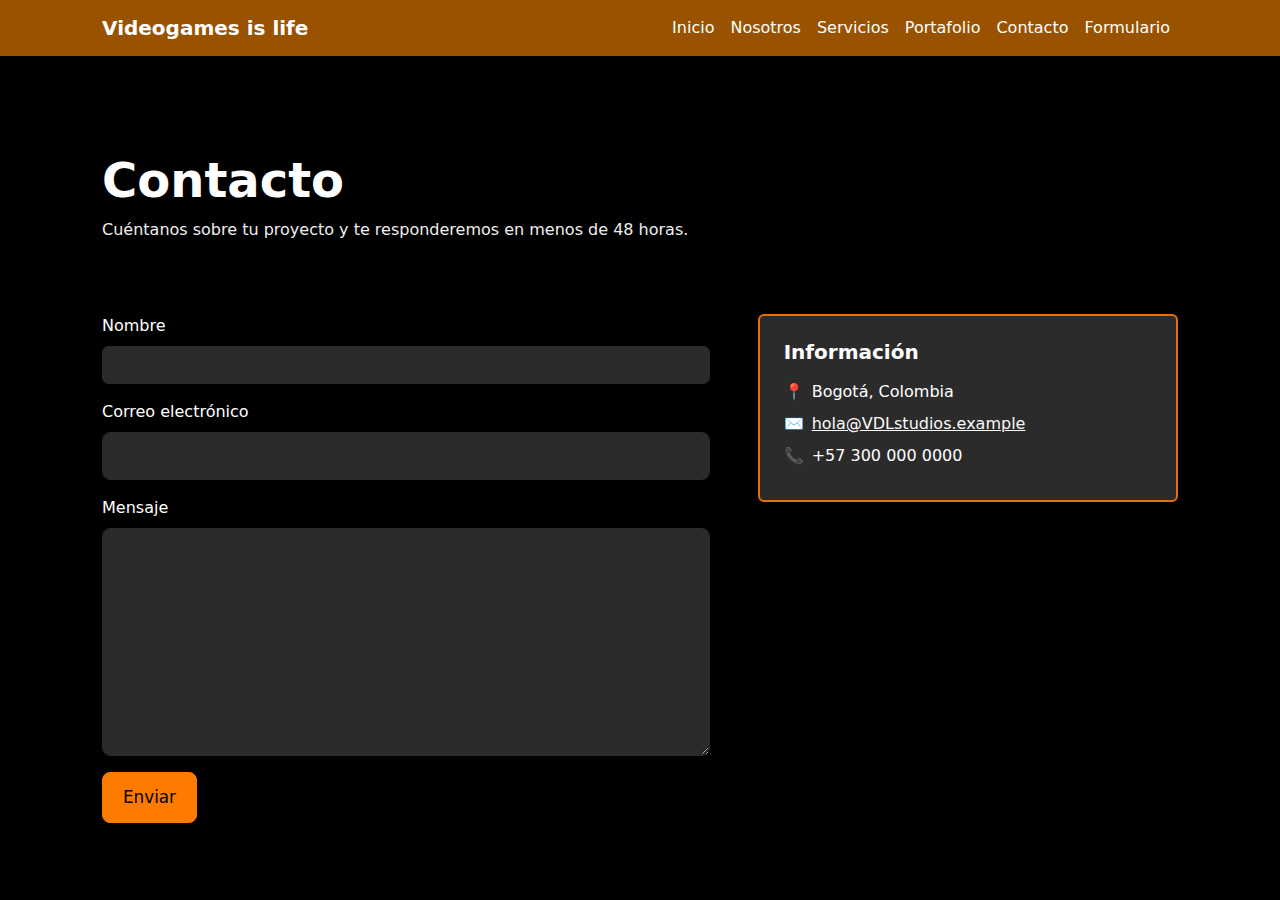
<file: contact.html>
<!DOCTYPE html>
<html lang="es">
<head>
  <meta charset="UTF-8">
  <meta name="viewport" content="width=device-width, initial-scale=1.0">
  <title>videogames is life</title>
  <link href="https://cdn.jsdelivr.net/npm/bootstrap@5.3.2/dist/css/bootstrap.min.css" rel="stylesheet">
  <link rel="stylesheet" href="estilos.css">
</head>
<body>
  <script src="https://cdn.jsdelivr.net/npm/bootstrap@5.3.2/dist/js/bootstrap.bundle.min.js"></script>

  <!---navegacion-->

  <nav class="navbar navbar-expand-lg navbar-dark bg-primary">
    <div class="container">
      <a class="navbar-brand fw-bold" href="index.html">Videogames is life</a>
      <button class="navbar-toggler" type="button" data-bs-toggle="collapse" data-bs-target="#navbarNav">
        <span class="navbar-toggler-icon"></span>
      </button>
      <div class="collapse navbar-collapse justify-content-end" id="navbarNav">
        <ul class="navbar-nav">
          <li class="nav-item"><a class="nav-link" href="index.html">Inicio</a></li>
          <li class="nav-item"><a class="nav-link" href="about.html">Nosotros</a></li>
          <li class="nav-item"><a class="nav-link" href="service.html">Servicios</a></li>
          <li class="nav-item"><a class="nav-link" href="portafolio.html">Portafolio</a></li>
          <li class="nav-item"><a class="nav-link active" href="contact.html">Contacto</a></li>
           <li class="nav-item">
              <a class="nav-link" href="formulario.html">Formulario</a>
            </li>
        </ul>
      </div>
    </div>
  </nav>

  <!-- Sección de contacto -->
  <section class="contact-section container py-5">
    <div class="py-5">
      <h2 class="display-5 fw-bold mb-2">Contacto</h2>
      <p class="text-muted mb-4">Cuéntanos sobre tu proyecto y te responderemos en menos de 48 horas.</p>
    </div>

    <div class="row gx-5 gy-4 align-items-start">
      <!-- Formulario: columna más amplia -->
      <div class="col-12 col-md-7">
  <!-- action set to '#' and submission intercepted por JS para evitar POST real (evita HTTP 405 en hosting estático) -->
  <form class="contact-form" method="post" action="#" novalidate>
          <div class="mb-3">
            <label for="nombre" class="form-label">Nombre</label>
            <input type="text" class="form-control" id="nombre" name="nombre" required>
            <div class="valid-feedback">Nombre registrado!</div>
            <div class="invalid-feedback">Por favor ingresa tu nombre.</div>
          </div>
          <div class="mb-3">
            <label for="email" class="form-label">Correo electrónico</label>
            <input type="email" class="form-control form-control-lg" id="email" name="email" required>
            <div class="invalid-feedback">Por favor ingresa un correo electrónico válido.</div>
          </div>
          <div class="mb-3">
            <label for="mensaje" class="form-label">Mensaje</label>
            <textarea rows="7" class="form-control form-control-lg" id="mensaje" name="mensaje" required></textarea>
            <div class="invalid-feedback">Por favor escribe tu mensaje.</div>
          </div>
          <button type="submit" class="btn btn-primary btn-lg">Enviar</button>
        </form>
      </div>

      <!-- Información: columna más estrecha pero con fondo negro solicitado -->
      <div class="col-12 col-md-5">
        <div class="contact-info p-4 rounded shadow-sm">
          <h3 class="h5 fw-semibold mb-3">Información</h3>
          <ul class="list-unstyled mb-0">
            <li class="mb-2"><span class="me-2">📍</span>Bogotá, Colombia</li>
            <li class="mb-2"><span class="me-2">✉️</span><a href="mailto:hola@ds-technology.example" class="link-light">hola@VDLstudios.example</a></li>
            <li class="mb-2"><span class="me-2">📞</span>+57 300 000 0000</li>
          </ul>
        </div>
      </div>
    </div>
  </section>


  <script>
    (function(){
      var form = document.querySelector('.contact-form');
      if (!form) return;

      // Aplicar errores inyectados por servidor (si los hay)
      if (window.serverErrors && typeof window.serverErrors === 'object') {
        Object.keys(window.serverErrors).forEach(function(field){
          var input = document.querySelector('[name="' + field + '"]');
          if (!input) return;
          input.classList.remove('is-valid');
          input.classList.add('is-invalid');
          var fb = input.parentElement.querySelector('.invalid-feedback');
          if (fb) fb.textContent = window.serverErrors[field];
        });
        var first = document.querySelector('.is-invalid');
        if (first && typeof first.focus === 'function') first.focus();
      }

      // Interceptar el envío para evitar POST real (evita HTTP 405 en hosting estático)
      form.addEventListener('submit', function(e){
        e.preventDefault();
        // limpiar estados previos
        var fields = ['nombre','email','mensaje'];
        fields.forEach(function(f){
          var el = form.querySelector('[name="' + f + '"]');
          if (el) el.classList.remove('is-invalid','is-valid');
        });

        // Validación 'server-side' simulada en el cliente
        var errors = {};
        var nombre = (form.querySelector('[name="nombre"]') || {}).value || '';
        var email = (form.querySelector('[name="email"]') || {}).value || '';
        var mensaje = (form.querySelector('[name="mensaje"]') || {}).value || '';

        if (!nombre || nombre.trim().length < 2) {
          errors.nombre = 'El nombre es obligatorio y debe tener al menos 4 caracteres.';
        }
        if (!email || !/^\S+@\S+\.\S+$/.test(email)) {
          errors.email = 'Por favor ingresa un correo electrónico válido.';
        }
        if (!mensaje || mensaje.trim().length < 5) {
          errors.mensaje = 'El mensaje debe tener al menos 4 caracteres.';
        }

        if (Object.keys(errors).length) {
          // mostrar errores con clases bootstrap
          Object.keys(errors).forEach(function(field){
            var input = form.querySelector('[name="' + field + '"]');
            if (!input) return;
            input.classList.add('is-invalid');
            var fb = input.parentElement.querySelector('.invalid-feedback');
            if (fb) fb.textContent = errors[field];
          });
          var firstInvalid = form.querySelector('.is-invalid');
          if (firstInvalid && typeof firstInvalid.focus === 'function') firstInvalid.focus();
          return;
        }

        // Si no hay errores: simular respuesta de servidor exitosa
        // Insertar alerta de éxito antes del formulario
        var existingAlert = form.parentElement.querySelector('.alert');
        if (existingAlert) existingAlert.remove();
        var alert = document.createElement('div');
        alert.className = 'alert alert-success';
        alert.role = 'alert';
        alert.textContent = 'Gracias — tu mensaje ha sido enviado.';
        form.parentElement.insertBefore(alert, form);

        // marcar campos como válidos
        fields.forEach(function(f){
          var input = form.querySelector('[name="' + f + '"]');
          if (input) input.classList.add('is-valid');
        });

      });
    })();
  </script>

</body>
</html>
</file>
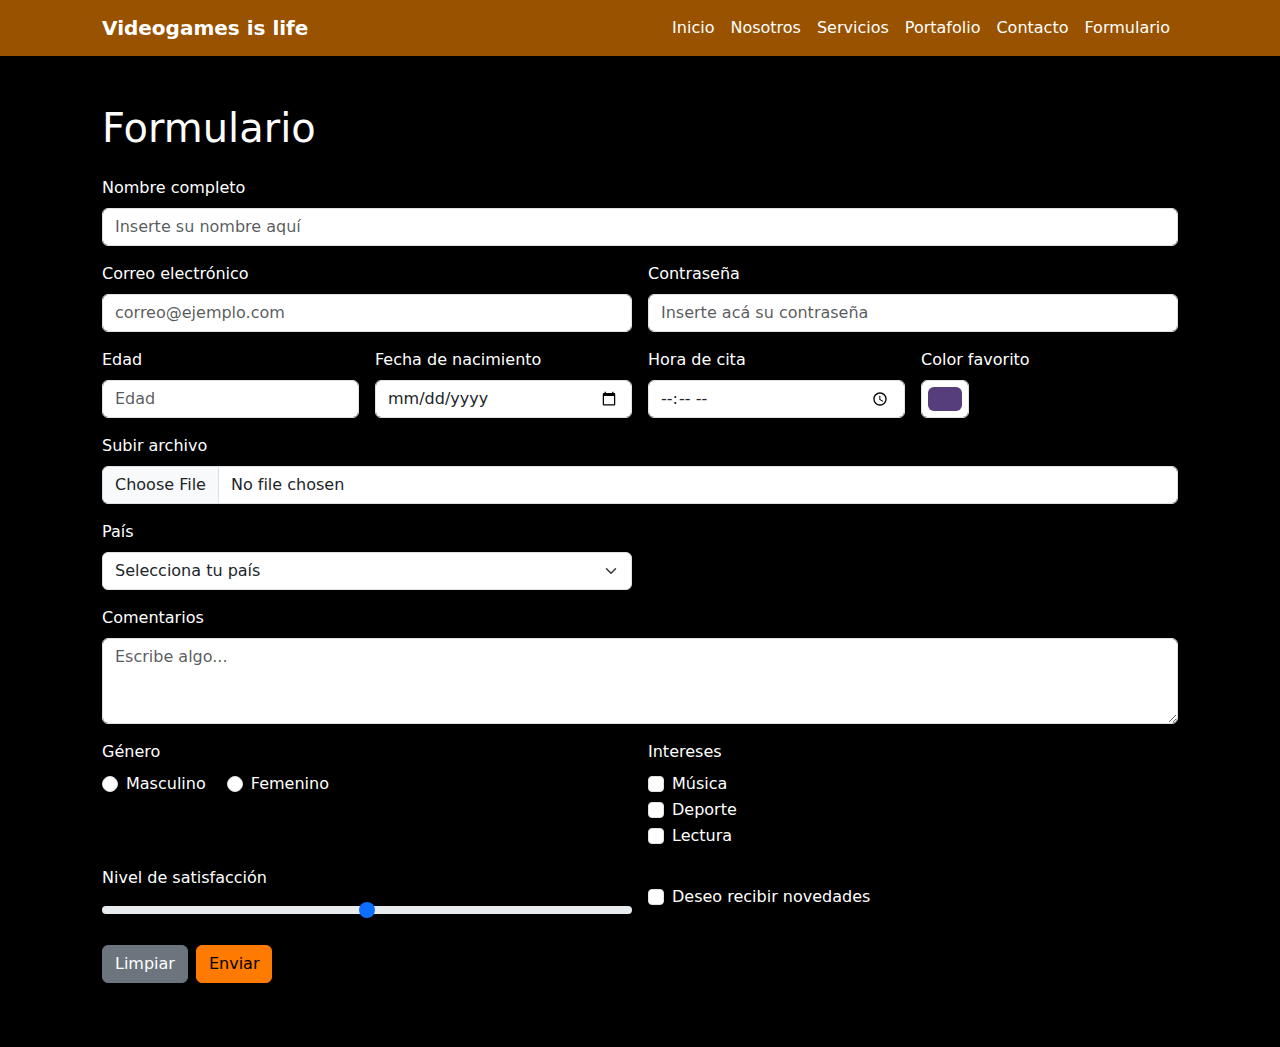
<file: formulario.html>
<!DOCTYPE html>
<html lang="es">
  <head>
    <meta charset="utf-8" />
    <meta name="viewport" content="width=device-width, initial-scale=1" />
    <title>Formulario xdxdxd</title>
    <link
      href="https://cdn.jsdelivr.net/npm/bootstrap@5.3.2/dist/css/bootstrap.min.css"
      rel="stylesheet"
    />
    <link rel="stylesheet" href="estilos.css" />
  </head>
  <body>

 <nav class="navbar navbar-expand-lg navbar-dark bg-primary">
      <div class="container">
        <a class="navbar-brand fw-bold" href="index.html">Videogames is life</a>
        <button
          class="navbar-toggler"
          type="button"
          data-bs-toggle="collapse"
          data-bs-target="#navbarNav"
        >
          <span class="navbar-toggler-icon"></span>
        </button>
        <div
          class="collapse navbar-collapse justify-content-end"
          id="navbarNav"
        >
          <ul class="navbar-nav">
            <li class="nav-item">
              <a class="nav-link" href="index.html">Inicio</a>
            </li>
            <li class="nav-item">
              <a class="nav-link" href="about.html">Nosotros</a>
            </li>
            <li class="nav-item">
              <a class="nav-link" href="service.html">Servicios</a>
            </li>
            <li class="nav-item">
              <a class="nav-link" href="portafolio.html">Portafolio</a>
            </li>
            <li class="nav-item">
              <a class="nav-link" href="contact.html">Contacto</a>
            </li>
             <li class="nav-item">
              <a class="nav-link" href="formulario.html">Formulario</a>
            </li>
          </ul>
        </div>
      </div>
    </nav>
    
    <main class="container py-5">
      <h1 class="mb-4">Formulario</h1>

      <form class="row g-3" id="formulario-ejemplo" novalidate>
        <div class="col-12">
          <label for="nombre" class="form-label">Nombre completo</label>
          <input
            type="text"
            class="form-control"
            id="nombre"
            name="nombre"
            placeholder="Inserte su nombre aquí"
            required
          />
          <div class="invalid-feedback" id="feedback-nombre"></div>
        </div>
        <div class="col-md-6">
          <label for="email" class="form-label">Correo electrónico</label>
          <input
            type="email"
            class="form-control"
            id="email"
            name="email"
            placeholder="correo@ejemplo.com"
            required
          />
          <div class="invalid-feedback" id="feedback-email"></div>
        </div>
        <div class="col-md-6">
          <label for="password" class="form-label">Contraseña</label>
          <input
            type="password"
            class="form-control"
            id="password"
            name="password"
            placeholder="Inserte acá su contraseña"
            required
          />
          <div class="invalid-feedback" id="feedback-password"></div>
        </div>
        <div class="col-md-3">
          <label for="edad" class="form-label">Edad</label>
          <input
            type="number"
            class="form-control"
            id="edad"
            min="0"
            placeholder="Edad"
          />
        </div>
        <div class="col-md-3">
          <label for="nacimiento" class="form-label">Fecha de nacimiento</label>
          <input
            type="date"
            class="form-control"
            id="nacimiento"
            placeholder="dd/mm/aaaa"
          />
        </div>
        <div class="col-md-3">
          <label for="hora" class="form-label">Hora de cita</label>
          <input type="time" class="form-control" id="hora" />
        </div>
        <div class="col-md-3">
          <label for="color" class="form-label">Color favorito</label>
          <input
            type="color"
            class="form-control form-control-color"
            id="color"
            value="#563d7c"
            title="Elige tu color favorito"
          />
        </div>
        <div class="col-12">
          <label for="archivo" class="form-label">Subir archivo</label>
          <input class="form-control" type="file" id="archivo" />
        </div>
        <div class="col-md-6">
          <label for="pais" class="form-label">País</label>
          <select id="pais" name="pais" class="form-select">
            <option selected>Selecciona tu país</option>
            <option>Colombia</option>
            <option>Argentina</option>
            <option>Chile</option>
            <option>España</option>
            <option>México</option>
            <option>Otro</option>
          </select>
          <div class="invalid-feedback" id="feedback-pais"></div>
        </div>
        <div class="col-12">
          <label for="comentarios" class="form-label">Comentarios</label>
          <textarea
            class="form-control"
            id="comentarios"
            rows="3"
            placeholder="Escribe algo..."
          ></textarea>
        </div>
        <!-- Género (radio) -->
        <div class="col-md-6">
          <label class="form-label d-block">Género</label>
          <div class="form-check form-check-inline">
            <input
              class="form-check-input"
              type="radio"
              name="genero"
              id="masculino"
              value="masculino"
            />
            <label class="form-check-label" for="masculino">Masculino</label>
          </div>
          <div class="form-check form-check-inline">
            <input
              class="form-check-input"
              type="radio"
              name="genero"
              id="femenino"
              value="femenino"
            />
            <label class="form-check-label" for="femenino">Femenino</label>
          </div>
        </div>
        <!--Intereses-->
        <div class="col-md-6">
          <label class="form-label d-block">Intereses</label>
          <div class="form-check">
            <input
              class="form-check-input"
              type="checkbox"
              id="interes-musica"
              value="musica"
            />
            <label class="form-check-label" for="interes-musica">Música</label>
          </div>
          <div class="form-check">
            <input
              class="form-check-input"
              type="checkbox"
              id="interes-deporte"
              value="deporte"
            />
            <label class="form-check-label" for="interes-deporte"
              >Deporte</label
            >
          </div>
          <div class="form-check">
            <input
              class="form-check-input"
              type="checkbox"
              id="interes-lectura"
              value="lectura"
            />
            <label class="form-check-label" for="interes-lectura"
              >Lectura</label
            >
          </div>
        </div>

        <div class="col-md-6">
          <label for="satisfaccion" class="form-label"
            >Nivel de satisfacción</label
          >
          <input
            type="range"
            class="form-range"
            id="satisfaccion"
            min="0"
            max="10"
          />
        </div>

        <div class="col-md-6 align-self-center">
          <div class="form-check">
            <input class="form-check-input" type="checkbox" id="novedades" />
            <label class="form-check-label" for="novedades"
              >Deseo recibir novedades</label
            >
          </div>
        </div>

        <div class="col-12 d-flex gap-2">
          <button type="reset" class="btn btn-secondary">Limpiar</button>
          <button type="submit" class="btn btn-primary" id="btn-enviar">
            Enviar
          </button>
        </div>
      </form>

      <!-- Área para mensajes generales del servidor -->
      <div id="server-message" class="mt-3" aria-live="polite"></div>
    </main>

    <script src="https://cdn.jsdelivr.net/npm/bootstrap@5.3.2/dist/js/bootstrap.bundle.min.js"></script>

    <script>
      (function () {
        const form = document.getElementById("formulario-ejemplo");
        const btnEnviar = document.getElementById("btn-enviar");
        const serverMessage = document.getElementById("server-message");

        form.addEventListener("submit", async (e) => {
          e.preventDefault();
          clearValidation(form);
          btnEnviar.disabled = true;
          serverMessage.innerHTML = "";

          const formData = new FormData(form);
          const response = await simulateServerValidation(formData);
          btnEnviar.disabled = false;

          if (response.success) {
            serverMessage.innerHTML =
              '<div class="alert alert-success">Envío correcto, Gracias por su tiempo.</div>';
            markAllValid(form);
          } else {
            serverMessage.innerHTML =
              '<div class="alert alert-danger">Se han encontrado errores en el formulario. Revise los campos marcados.</div>';
            // aplicar errores a cada campo
            for (const [field, msg] of Object.entries(response.errors)) {
              const input = form.querySelector(`[name="${field}"]`);
              if (input) {
                input.classList.add("is-invalid");
                const fb = document.getElementById(`feedback-${field}`);
                if (fb) fb.textContent = msg;
              }
            }
            // marcar como válidos los campos sin error (mejora UX)
            for (const el of form.querySelectorAll(
              "input[name], select[name], textarea[name]"
            )) {
              const name = el.getAttribute("name");
              if (!response.errors[name]) {
                if (el.type !== "file" && el.type !== "range") {
                  el.classList.add("is-valid");
                }
              }
            }
          }
        });

        function clearValidation(form) {
          for (const el of form.querySelectorAll(".is-invalid, .is-valid")) {
            el.classList.remove("is-invalid", "is-valid");
          }
          for (const fb of form.querySelectorAll(".invalid-feedback")) {
            fb.textContent = "";
          }
        }

        function markAllValid(form) {
          for (const el of form.querySelectorAll(
            "input[name], select[name], textarea[name]"
          )) {
            if (el.type !== "file" && el.type !== "range") {
              el.classList.add("is-valid");
            }
          }
        }

        function simulateServerValidation(formData) {
          return new Promise((resolve) => {
            setTimeout(() => {
              const errors = {};
              const nombre = (formData.get("nombre") || "").trim();
              const email = (formData.get("email") || "").trim();
              const password = (formData.get("password") || "").trim();
              const pais = (formData.get("pais") || "").trim();
              const Comentarios = (formData.get("Comentarios") || "").trim();

              if (!nombre || nombre.length < 5)
                errors.nombre = "El nombre debe tener al menos 5 caracteres.";
              if (!email || !/@/.test(email))
                errors.email = "Introduce un correo válido.";
              if (!password || password.length < 8)
                errors.password =
                  "La contraseña debe tener al menos 8 caracteres.";
              if (!pais || pais === "Selecciona tu país")
                errors.pais = "Selecciona un país válido.";
              if (!Comentarios || Comentarios.length < 10)
                resolve({ success: Object.keys(errors).length === 0, errors });
            }, 700);
          });
        }
      })();
    </script>
  </body>
</html>
</file>
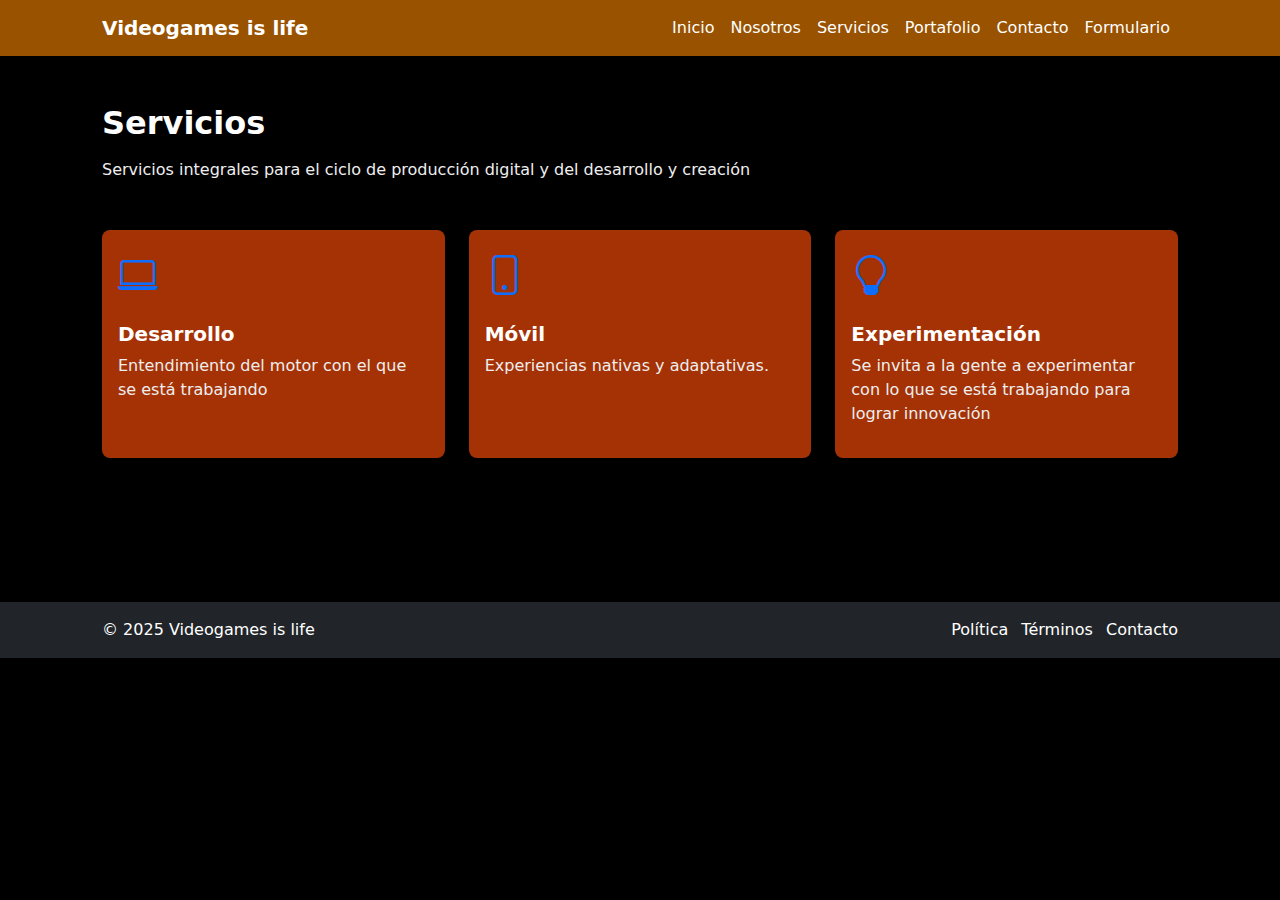
<file: service.html>
<!DOCTYPE html>
<html lang="es">
<head>
  <meta charset="UTF-8">
  <meta name="viewport" content="width=device-width, initial-scale=1.0">
  <title>videogames is life</title>
  <link href="https://cdn.jsdelivr.net/npm/bootstrap@5.3.2/dist/css/bootstrap.min.css" rel="stylesheet">
  <link rel="stylesheet" href="estilos.css">
  <link href="https://cdn.jsdelivr.net/npm/bootstrap-icons@1.10.5/font/bootstrap-icons.css" rel="stylesheet">

</head>
<body>
  <script src="https://cdn.jsdelivr.net/npm/bootstrap@5.3.2/dist/js/bootstrap.bundle.min.js"></script>

  <!---navegacion-->

  <nav class="navbar navbar-expand-lg navbar-dark bg-primary">
  <div class="container">
    <a class="navbar-brand fw-bold" href="index.html">Videogames is life</a>
    <button class="navbar-toggler" type="button" data-bs-toggle="collapse" data-bs-target="#navbarNav">
      <span class="navbar-toggler-icon"></span>
    </button>
    <div class="collapse navbar-collapse justify-content-end" id="navbarNav">
      <ul class="navbar-nav">
        <li class="nav-item"><a class="nav-link" href="index.html">Inicio</a></li>
        <li class="nav-item"><a class="nav-link" href="about.html">Nosotros</a></li>
        <li class="nav-item"><a class="nav-link" href="service.html">Servicios</a></li>
        <li class="nav-item"><a class="nav-link" href="portafolio.html">Portafolio</a></li>
        <li class="nav-item"><a class="nav-link" href="contact.html">Contacto</a></li>
         <li class="nav-item">
              <a class="nav-link" href="formulario.html">Formulario</a>
            </li>
      </ul>
    </div>
  </div>
</nav>

<!-- =======Servicios======= -->
<section class="py-5">
  <div class="container">
    <!-- Título principal -->
    <h2 class="fw-bold mb-3">Servicios</h2>
    <p class="text-muted mb-5">
      Servicios integrales para el ciclo de producción digital y del desarrollo y creación</p>
    
    <div class="row mb-4">
      <div class="col-lg-4 col-md-6 mb-4">
        <div class="card border-0 shadow-sm h-100">
          <div class="card-body">
            <div class="mb-3 text-primary fs-1">
              <i class="bi bi-laptop"></i>
            </div>
            <h5 class="fw-bold">Desarrollo</h5>
            <p class="text-muted">Entendimiento del motor con el que se está trabajando</p>
          </div>
        </div>
      </div>

      <div class="col-lg-4 col-md-6 mb-4">
        <div class="card border-0 shadow-sm h-100">
          <div class="card-body">
            <div class="mb-3 text-primary fs-1">
              <i class="bi bi-phone"></i>
            </div>
            <h5 class="fw-bold">Móvil</h5>
            <p class="text-muted">Experiencias nativas y adaptativas.</p>
          </div>
        </div>
      </div>

      <div class="col-lg-4 col-md-6 mb-4">
        <div class="card border-0 shadow-sm h-100">
          <div class="card-body">
            <div class="mb-3 text-primary fs-1">
              <i class="bi bi-lightbulb"></i>
            </div>
            <h5 class="fw-bold">Experimentación</h5>
            <p class="text-muted">Se invita a la gente a experimentar con lo que se está trabajando para lograr innovación</p>
          </div>
        </div>
      </div>
    </div>
  </div>
</section>

<!--el footer w-->
<footer class="bg-dark text-white py-3 mt-5">
  <div class="container d-flex flex-column flex-md-row justify-content-between align-items-center">
    <p class="mb-0">&copy; 2025 Videogames is life</p>
    <ul class="list-inline mb-0">
      <li class="list-inline-item"><a href="#" class="text-white text-decoration-none">Política</a></li>
      <li class="list-inline-item"><a href="#" class="text-white text-decoration-none">Términos</a></li>
      <li class="list-inline-item"><a href="contact.html" class="text-white text-decoration-none">Contacto</a></li>
    </ul>
  </div>
</footer>

</body>
</html>
</file>
<file: estilos.css>
:root {
	/* Paleta de colores */
	--brand-primary: #000000; /* azul bootstrap por defecto */
	--brand-dark: #e69010; /* azul oscuro para header */
	--bg-page: #ffffff; /* fondo claro del cuerpo */
	--text-default: #000000; /* texto principal */
	--muted: #000000; /* texto secundario */
	--btn-primary-bg: #f70000;
	--btn-primary-color: #000000;
	--footer-bg: #0b1220; /* fondo oscuro para footer */
	--footer-text: #e9ecef;
}

/* Reset mínimo y layout para footer sticky */
html, body {
	height: 100%;
}
body {
	display: flex;
	flex-direction: column;
	min-height: 100vh;
	margin: 0;
	font-family: system-ui, -apple-system, 'Segoe UI', Roboto, 'Helvetica Neue', Arial;
	color: var(--text-default);
	background-color: var(--bg-page);
}

/* Contenedor principal: empuja el footer hacia abajo */
main, .container-main {
	flex: 1 0 auto;
}

/* Navbar / Header */
.navbar {
	background-color: var(--brand-dark) !important;
}

:root {
	/* Paleta de colores - tema oscuro */
	--brand-primary: #024100; /* azul para llamadas a la acción */
	--brand-dark: #995200; /* header en negro */
	--bg-page: #000000; /* fondo negro para toda la página */
	--text-default: #ffffff; /* texto principal blanco */
	--muted: #eeeeee; /* texto secundario gris claro */
	--btn-primary-bg: #ff7b00;
	--btn-primary-color: #000000;
	--footer-bg: #000000; /* footer negro */
	--footer-text: #ffffff;
}

/* Reset mínimo y layout para footer sticky */
html, body {
	height: 100%;
}
body {
	display: flex;
	flex-direction: column;
	min-height: 100vh;
	margin: 0;
	font-family: system-ui, -apple-system, 'Segoe UI', Roboto, 'Helvetica Neue', Arial;
	color: var(--text-default);
	background-color: var(--bg-page);
}

/* Navbar / Header */
.navbar {
	background-color: var(--brand-dark) !important;
}
.navbar .navbar-brand,
.navbar .nav-link {
	color: #ffffff !important;
}
.navbar .nav-link:hover {
	color: #dbe9ff !important;
}

/* Secciones */
section.py-5 {
	padding-top: 3rem !important;
	padding-bottom: 3rem !important;
}

h1, h2, h3, h4, h5 {
	color: var(--text-default);
}

/* Forzar que la mayor parte del texto sea blanco */
p, ul, li {
	color: var(--text-default);
}

/* Mantener color tenue para .text-muted */
.text-muted {
	color: var(--muted) !important;
}

/* Botones */
.btn-primary {
	background-color: var(--btn-primary-bg) !important;
	border-color: var(--btn-primary-bg) !important;
	color: var(--btn-primary-color) !important;
}
.btn-primary:hover, .btn-primary:focus {
	background-color: #0b5ed7 !important;
	border-color: #0b5ed7 !important;
	color: var(--btn-primary-color) !important;
}
.btn-outline-light {
	color: #fff !important;
	border-color: rgba(255,255,255,0.65) !important;
}

/* Cards: fondo oscuro para contraste */
.card {
	border-radius: 0.5rem;
	background-color: #a53205;
	color: var(--text-default);
}

/* Footer sticky al pie */
footer {
	background-color: var(--footer-bg) !important;
	color: var(--footer-text) !important;
	flex-shrink: 0;
}
.text-white a {
	color: var(--footer-text) !important;
}
.text-white a:hover {
	text-decoration: underline;
	color: #ffffff !important;
}

/* Ajustes responsivos y pequeños detalles */
.rounded-circle {
	object-fit: cover;
}

/* Utility: centro vertical en hero */
.hero-center {
	display: flex;
	align-items: center;
	justify-content: center;
}

/* Para asegurar que los contenedores principales usen el espacio disponible */
.container {
	max-width: 1100px;
}

/* Asegurar fuerza visual en títulos de secciones */
.fw-bold {
	color: var(--text-default) !important;
}

/* Pequeño tweak para imágenes en cards */
.card-img-top {
	max-height: 220px;
	object-fit: cover;
}

/* Forzar fondos claros de Bootstrap a oscuro para coherencia */
.bg-light {
	background-color: var(--bg-page) !important;
}

/* Mejor legibilidad para enlaces y textos primarios */
a {
	color: var(--btn-primary-bg);
}

/* Estilos específicos para la página de contacto */
.contact-section {
	padding-top: 3rem;
	padding-bottom: 3rem;
}

.contact-form .form-control {
	background-color: #2c2a2a;
	border: 1px solid #2b2b2b;
	color: var(--text-default);
}
.contact-form .form-control::placeholder {
	color: #9a9a9a;
}
.contact-form .form-label {
	color: var(--text-default);
}
.contact-form .btn-primary {
	padding: 0.75rem 1.25rem;
	font-size: 1.05rem;
}

/* Panel de información con fondo negro pedido */
.contact-info {
	background-color: #2b2b2b;
	/* Sombra naranja para resaltar el panel de información */
	box-shadow: 0 8px 24px rgba(255, 129, 2, 0.589), 0 2px 6px rgba(229, 115, 0, 0.12);
	border: 2px solid rgb(229, 114, 0);
	color: var(--text-default);
	min-height: 100%;
}
</file>
